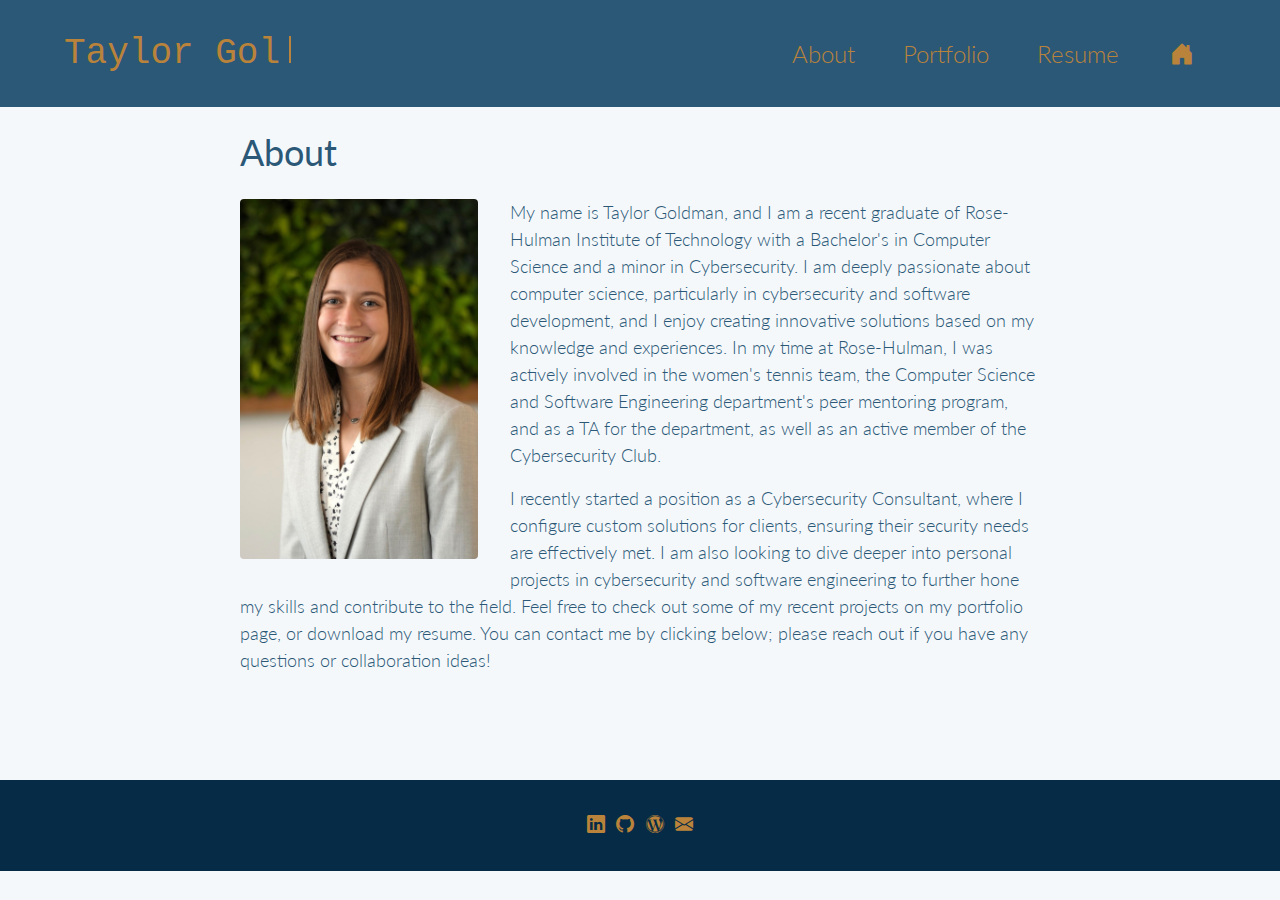
<file: about.html>
<!DOCTYPE html>
<html lang="en">
    <head>
        <meta charset="utf-8" />
        <meta name="viewport" content="width=device-width, initial-scale=1" />
        <title>Taylor Goldman's Portfolio</title>
        <link rel="stylesheet" href="https://cdn.jsdelivr.net/npm/bootstrap@4.0.0/dist/css/bootstrap.min.css" integrity="sha384-Gn5384xqQ1aoWXA+058RXPxPg6fy4IWvTNh0E263XmFcJlSAwiGgFAW/dAiS6JXm" crossorigin="anonymous">
        <link rel="stylesheet" href="styles/bootstrap-material-design.min.css">
        <link rel="stylesheet" href="styles/normalize.css" />
        <link rel="stylesheet" href="styles/main.css" />
        <link rel="apple-touch-icon" sizes="180x180" href="images/apple-touch-icon.png">
        <link rel="icon" type="image/png" sizes="32x32" href="images/favicon-32x32.png">
        <link rel="icon" type="image/png" sizes="16x16" href="images/favicon-16x16.png">
        <link rel="manifest" href="/site.webmanifest">
        <meta name="viewport" content="width=device-width, initial-scale=1, shrink-to-fit=no">
        <link rel="stylesheet" href="https://cdn.jsdelivr.net/npm/bootstrap-icons@1.11.3/font/bootstrap-icons.min.css">
        <link rel="preconnect" href="https://fonts.googleapis.com">
        <link rel="preconnect" href="https://fonts.gstatic.com" crossorigin>
        <link href="https://fonts.googleapis.com/css2?family=Lato:ital,wght@0,100;0,300;0,400;0,700;0,900;1,100;1,300;1,400;1,700;1,900&display=swap" rel="stylesheet">
    </head>
    <body id="about">
        <!-- Your content goes here -->
        <header>
            <a href="index.html" style="text-decoration:none;"><h1 class="name"><span id="typingEffect"></span><span class="cursor"></span></h1></a>
        </header>
        <!-- A grey horizontal navbar that becomes vertical on small screens -->
        <nav class="navbar navbar-expand-sm lato-light">
            <!-- Links -->
            <ul class="navbar-nav justify-content-end">
                <li class="nav-item">
                    <a class="nav-link" href="about.html">About</a>
                </li>
                <li class="nav-item">
                    <a class="nav-link" href="portfolio.html">Portfolio</a>
                </li>
                <li class="nav-item">
                    <a class="nav-link" href="resume.html">Resume</a>
                </li>
                <li class="nav-item">
                    <a class="nav-link" href="index.html"><i class="bi bi-house-door-fill"></i></a>
                </li>
            </ul>
        </nav>
        <main>
            <h1 class="lato-regular">About</h1>
            <div id="about-text" class="lato-light">
                <img src="images/avatar.png" class="rounded float-left img-fluid"/>

                <p class="info">My name is Taylor Goldman, and I am a recent graduate of Rose-Hulman Institute of Technology with a Bachelor's in 
                    Computer Science and a minor in Cybersecurity. I am deeply passionate about computer science, particularly in 
                    cybersecurity and software development, and I enjoy creating innovative solutions based on my knowledge and experiences.
                     In my time at Rose-Hulman, I was actively involved in the women's tennis team, the Computer Science and Software 
                     Engineering department's peer mentoring program, and as a TA for the department, as well as 
                     an active member of the Cybersecurity Club.</p>
                
                <p class="info">I recently started a position as a Cybersecurity Consultant, where I configure custom solutions for clients, 
                    ensuring their security needs are effectively met. I am also looking to dive deeper into personal projects in cybersecurity 
                    and software engineering to further hone my skills and contribute to the field. Feel free to check out some of my recent
                    projects on my portfolio page, or download my resume. You can contact me by clicking below; please reach out
                    if you have any questions or collaboration ideas!</p>
            </div>
        </main>

        <footer>
            <a href="https://www.linkedin.com/in/taylorgoldman8/" target="_blank"><i class="bi bi-linkedin"></i></a>
            <a href="https://github.com/rhit-goldmate" target="_blank"><i class="bi bi-github"></i></a>
            <a href="https://taylorgoldman8.wordpress.com/" target="_blank"><i class="bi bi-wordpress"></i></a>
            <a href="mailto:taylorgoldman8@gmail.com?
            subject = subject text" target="_blank"><i class="bi bi-envelope-fill"></i></a>
        </footer>
        
        <script src="scripts/main.js"></script>
        <script src="https://code.jquery.com/jquery-3.2.1.slim.min.js" integrity="sha384-KJ3o2DKtIkvYIK3UENzmM7KCkRr/rE9/Qpg6aAZGJwFDMVNA/GpGFF93hXpG5KkN" crossorigin="anonymous"></script>
        <script src="https://cdn.jsdelivr.net/npm/popper.js@1.12.9/dist/umd/popper.min.js" integrity="sha384-ApNbgh9B+Y1QKtv3Rn7W3mgPxhU9K/ScQsAP7hUibX39j7fakFPskvXusvfa0b4Q" crossorigin="anonymous"></script>
        <script src="https://cdn.jsdelivr.net/npm/bootstrap@4.0.0/dist/js/bootstrap.min.js" integrity="sha384-JZR6Spejh4U02d8jOt6vLEHfe/JQGiRRSQQxSfFWpi1MquVdAyjUar5+76PVCmYl" crossorigin="anonymous"></script>
    </body>
</html>
</file>
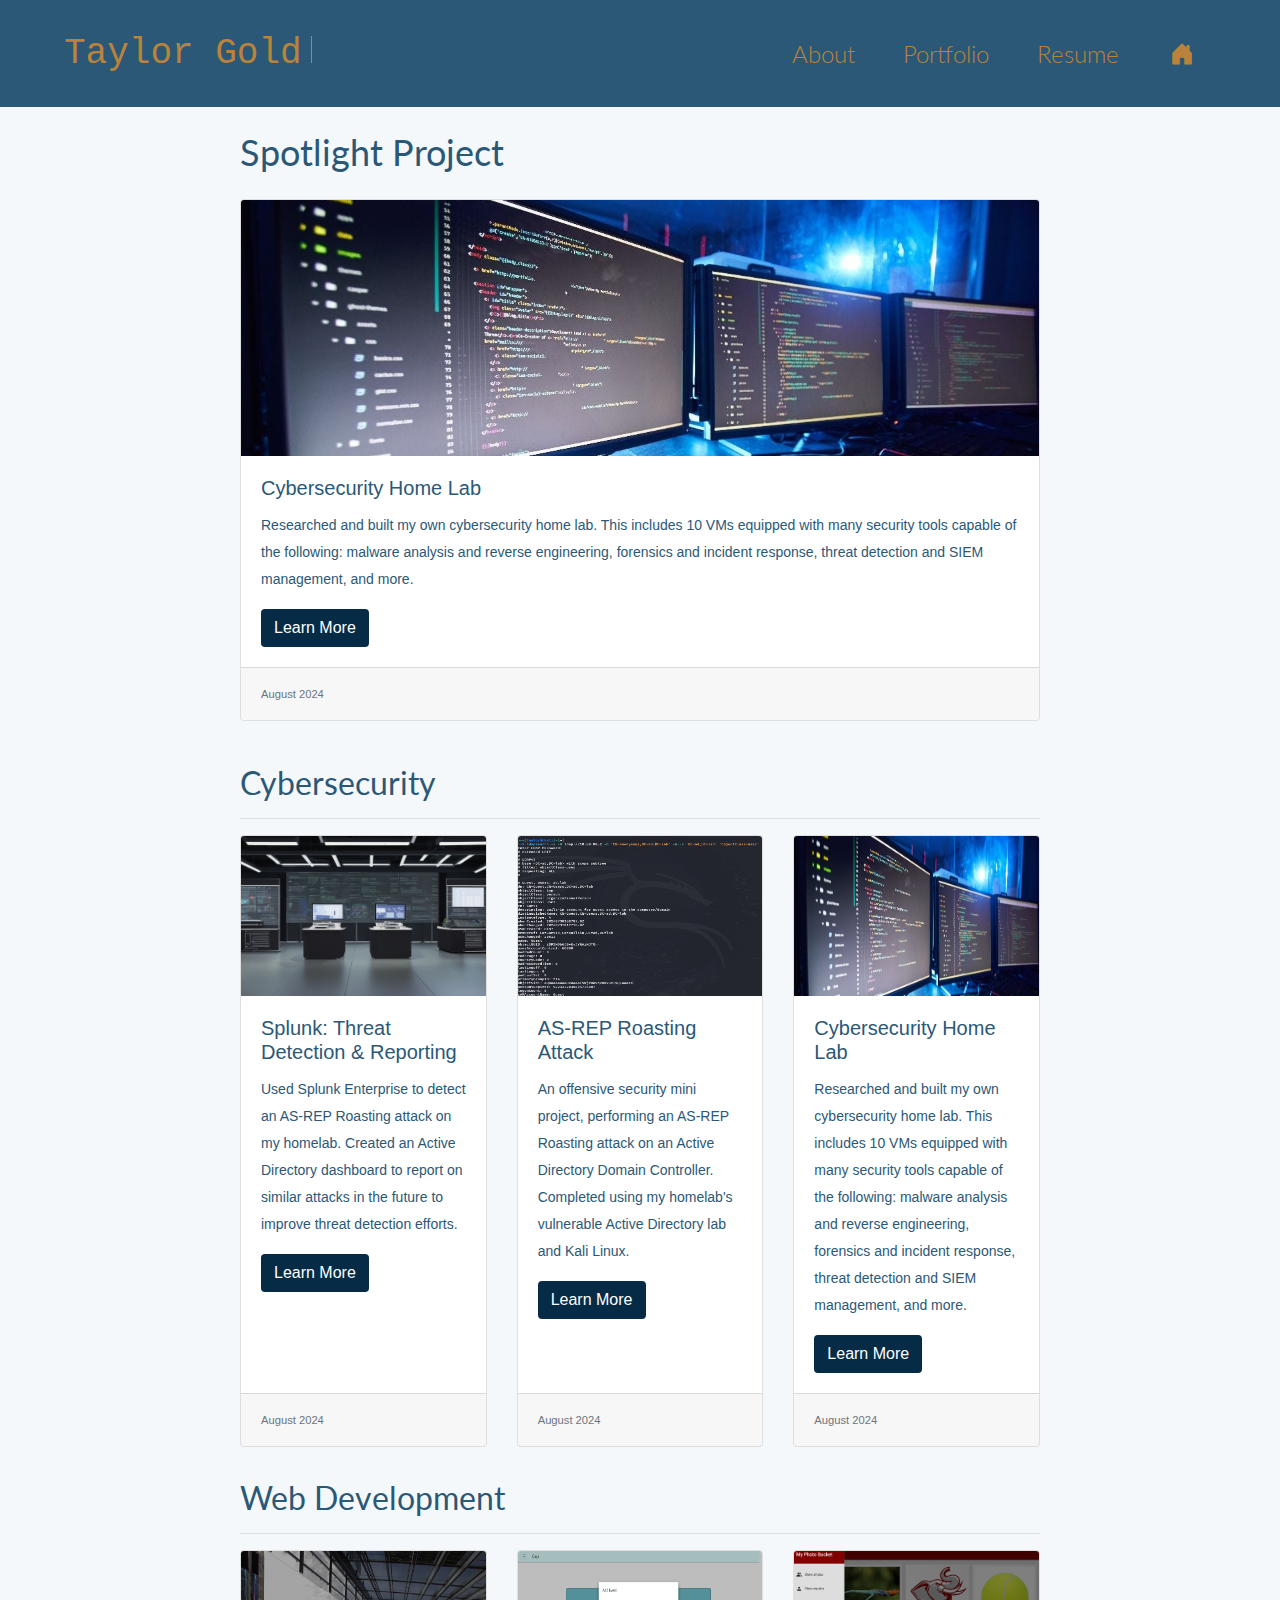
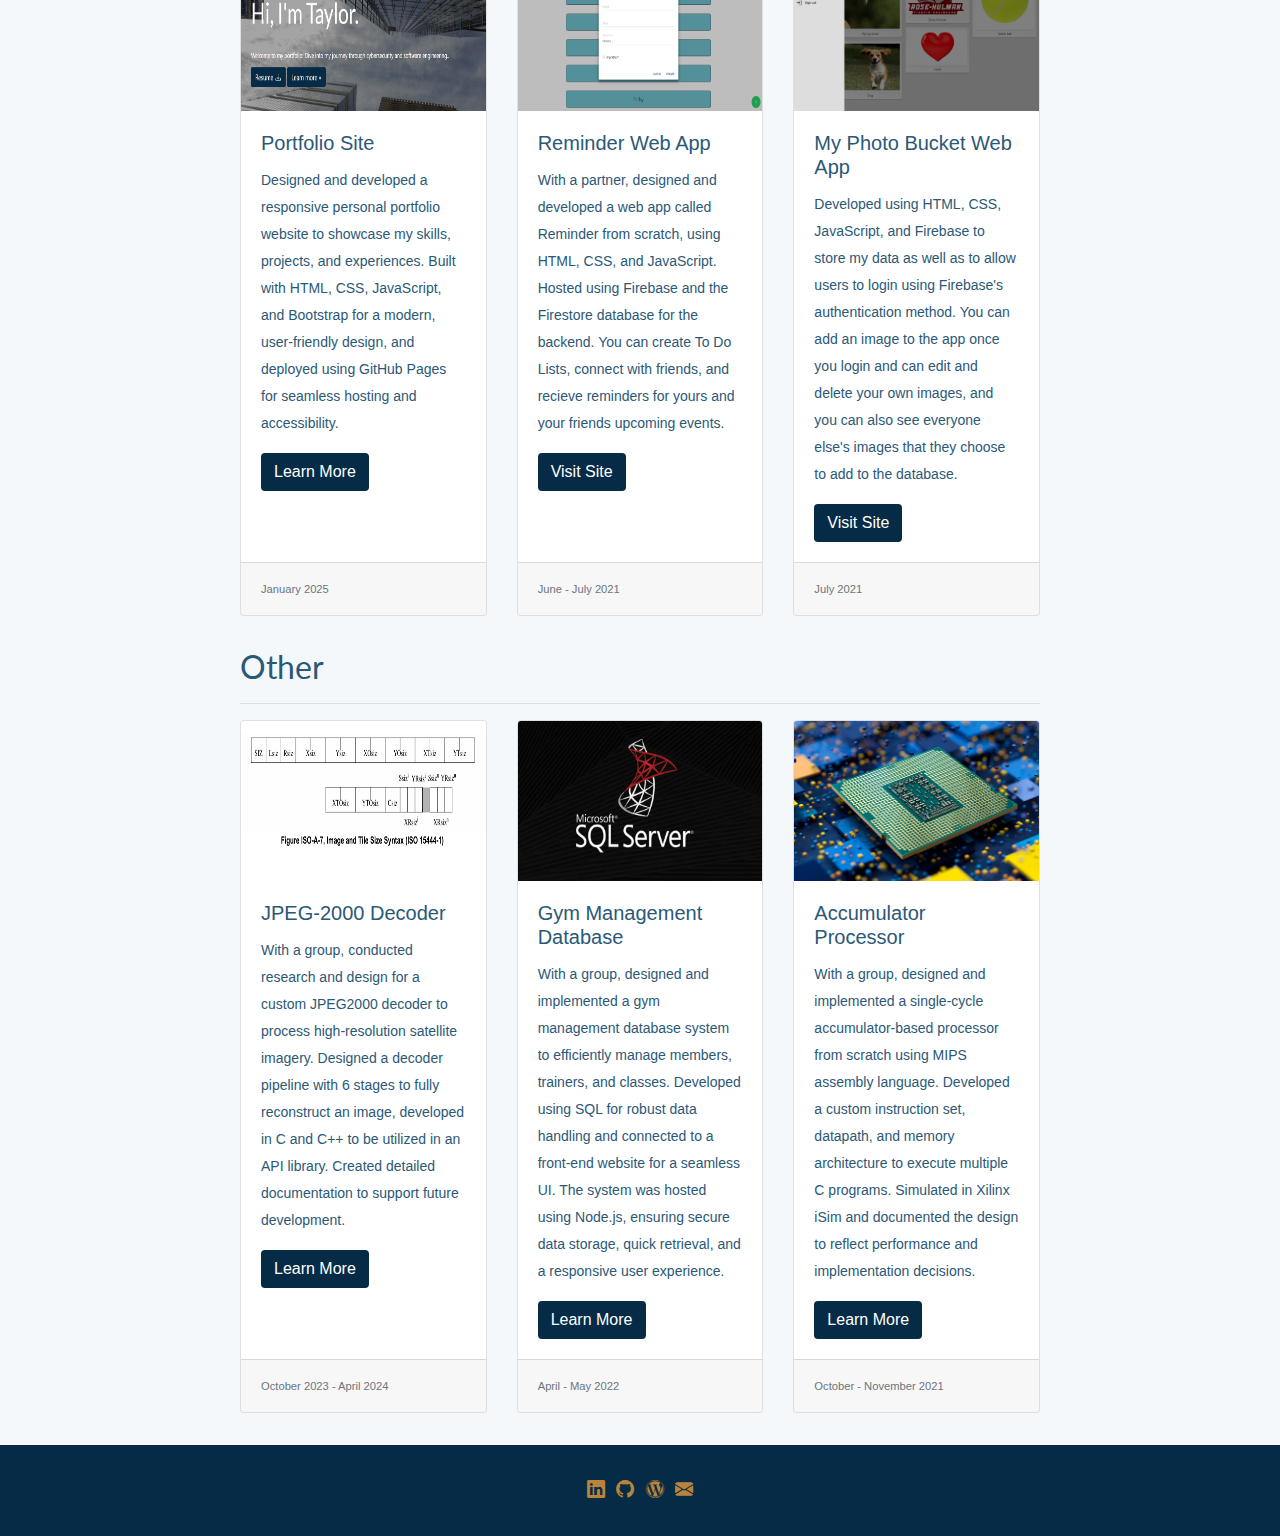
<file: portfolio.html>
<!DOCTYPE html>
<html lang="en">
    <head>
        <meta charset="utf-8" />
        <meta name="viewport" content="width=device-width, initial-scale=1" />
        <title>Taylor Goldman's Portfolio</title>
        <link rel="stylesheet" href="https://cdn.jsdelivr.net/npm/bootstrap@4.0.0/dist/css/bootstrap.min.css" integrity="sha384-Gn5384xqQ1aoWXA+058RXPxPg6fy4IWvTNh0E263XmFcJlSAwiGgFAW/dAiS6JXm" crossorigin="anonymous">
        <link rel="stylesheet" href="styles/bootstrap-material-design.min.css">
        <link rel="stylesheet" href="styles/normalize.css" />
        <link rel="stylesheet" href="styles/main.css" />
        <link rel="apple-touch-icon" sizes="180x180" href="images/apple-touch-icon.png">
        <link rel="icon" type="image/png" sizes="32x32" href="images/favicon-32x32.png">
        <link rel="icon" type="image/png" sizes="16x16" href="images/favicon-16x16.png">
        <link rel="manifest" href="/site.webmanifest">
        <meta name="viewport" content="width=device-width, initial-scale=1, shrink-to-fit=no">
        <link rel="stylesheet" href="https://cdn.jsdelivr.net/npm/bootstrap-icons@1.11.3/font/bootstrap-icons.min.css">
        <link rel="preconnect" href="https://fonts.googleapis.com">
        <link rel="preconnect" href="https://fonts.gstatic.com" crossorigin>
        <link href="https://fonts.googleapis.com/css2?family=Lato:ital,wght@0,100;0,300;0,400;0,700;0,900;1,100;1,300;1,400;1,700;1,900&display=swap" rel="stylesheet">
    </head>
    <body id="portfolio">
        <!-- Your content goes here -->
        <header>
          <a href="index.html" style="text-decoration:none;"><h1 class="name"><span id="typingEffect"></span><span class="cursor"></span></h1></a>
        </header>
        <!-- A grey horizontal navbar that becomes vertical on small screens -->
        <nav class="navbar navbar-expand-sm lato-light">
            <!-- Links -->
            <ul class="navbar-nav justify-content-end">
                <li class="nav-item">
                    <a class="nav-link" href="about.html">About</a>
                </li>
                <li class="nav-item">
                    <a class="nav-link" href="portfolio.html">Portfolio</a>
                </li>
                <li class="nav-item">
                    <a class="nav-link" href="resume.html">Resume</a>
                </li>
                <li class="nav-item">
                    <a class="nav-link" href="index.html"><i class="bi bi-house-door-fill"></i></a>
                </li>
            </ul>
        </nav>
        <main>
            <h1 class="lato-regular">Spotlight Project</h1>
            <div class="card mb-3">
                <img id="spotlight" class="card-img-top" src="images/portfolio/comps.jpg" alt="Card image cap">
                <div class="card-body">
                  <h5 class="card-title">Cybersecurity Home Lab</h5>
                  <p class="card-text">Researched and built my own cybersecurity home lab. This includes 10 VMs equipped with many security tools capable of
                    the following: malware analysis and reverse engineering, forensics and incident response, threat detection and SIEM management, and more. 
                  </p>
                  <button type="button" class="btn" data-toggle="modal" data-target=".homelab-modal">Learn More</button>
                </div>
                <div class="card-footer">
                    <small class="text-muted">August 2024</small>
                </div>
            </div>
            <br>
            <!--CYBERSECURITY-->
            <h2 class="lato-regular">Cybersecurity</h2>
            <hr>
            <div class="card-deck" style="padding-bottom: 2rem;">
                <div class="card" style="width: 18rem;">
                    <img class="card-img-top" src="images/portfolio/splunk-1.png">
                    <div class="card-body">
                      <h5 class="card-title">Splunk: Threat Detection & Reporting</h5>
                      <p class="card-text">Used Splunk Enterprise to detect an AS-REP Roasting attack on my homelab. 
                        Created an Active Directory
                        dashboard to report on similar attacks in the future to improve threat detection efforts.
                      </p>
                      <button type="button" class="btn" data-toggle="modal" data-target=".splunk-modal">Learn More</button>
                    </div>
                    <div class="card-footer">
                        <small class="text-muted">August 2024</small>
                      </div>
                  </div>
                  <div class="card" style="width: 18rem;">
                    <img class="card-img-top" src="images/portfolio/as-rep.png" alt="Card image cap">
                    <div class="card-body">
                      <h5 class="card-title">AS-REP Roasting Attack</h5>
                      <p class="card-text">An offensive security mini project, performing an AS-REP Roasting attack on an
                        Active Directory Domain Controller. Completed using my homelab's vulnerable Active Directory lab and Kali Linux. 
                      </p>
                      <button type="button" class="btn" data-toggle="modal" data-target=".as-rep-modal">Learn More</button>
                    </div>
                    <div class="card-footer">
                        <small class="text-muted">August 2024</small>
                      </div>
                  </div>
                  <div class="card">
                    <img class="card-img-top" src="images/portfolio/comps.jpg" alt="Card image cap">
                    <div class="card-body">
                      <h5 class="card-title">Cybersecurity Home Lab</h5>
                      <p class="card-text">Researched and built my own cybersecurity home lab. This includes 10 VMs equipped with many security tools capable of
                        the following: malware analysis and reverse engineering, forensics and incident response, threat detection and SIEM management, and more. 
                      </p>
                      <button type="button" class="btn" data-toggle="modal" data-target=".homelab-modal">Learn More</button>
                    </div>
                    <div class="card-footer">
                        <small class="text-muted">August 2024</small>
                    </div>
                </div>
              </div>
              <!--WEB DEVELOPMENT-->
              <h2 class="lato-regular">Web Development</h2>
              <hr>
            <div class="card-deck" style="padding-bottom: 2rem;">
                <div class="card" style="width: 18rem;">
                    <img class="card-img-top" src="images/portfolio/portfolio-home.png" alt="Card image cap">
                    <div class="card-body">
                      <h5 class="card-title">Portfolio Site</h5>
                      <p class="card-text">Designed and developed a responsive personal portfolio website to showcase my skills, projects, and experiences. 
                        Built with HTML, CSS, JavaScript, and Bootstrap for a modern, user-friendly design, and deployed using GitHub Pages 
                        for seamless hosting and accessibility. 
                      </p>
                      <button type="button" class="btn" data-toggle="modal" data-target=".portfolio-modal">Learn More</button>
                    </div>
                    <div class="card-footer">
                        <small class="text-muted">January 2025</small>
                      </div>
                  </div>
                <div class="card" style="width: 18rem;">
                    <img class="card-img-top" src="images/portfolio/project2-2.png" alt="Card image cap">
                    <div class="card-body">
                      <h5 class="card-title">Reminder Web App</h5>
                      <p class="card-text">With a partner, designed and developed a web app called Reminder from scratch, using HTML, CSS, and JavaScript.
                        Hosted using Firebase and the Firestore database for the backend. You can create To Do Lists, connect with friends, 
                        and recieve reminders for yours and your friends upcoming events.
                      </p>
                      <a href="https://huy8-reminder-app.web.app/" class="btn" target="_blank">Visit Site</a>
                    </div>
                    <div class="card-footer">
                        <small class="text-muted">June - July 2021</small>
                    </div>
                </div>
                <div class="card" style="width: 18rem;">
                    <img class="card-img-top" src="images/portfolio/project5.png" alt="Card image cap">
                    <div class="card-body">
                      <h5 class="card-title">My Photo Bucket Web App</h5>
                      <p class="card-text">Developed using HTML, CSS, JavaScript, and Firebase to store my data as well as to allow users to login
                        using Firebase's authentication method. You can add an image to the app once you login and can edit and delete 
                        your own images, and you can also see everyone else's images that they choose to add to the database.
                      </p>
                      <a href="https://goldmate-photobucket.web.app/" class="btn" target="_blank">Visit Site</a>
                    </div>
                    <div class="card-footer">
                        <small class="text-muted">July 2021</small>
                    </div>
                  </div>
              </div>

              <!--OTHER-->
              <h2 class="lato-regular">Other</h2>
              <hr>
            <div class="card-deck" style="padding-bottom: 2rem;">
                <div class="card" style="width: 18rem;">
                    <img class="card-img-top" src="images/portfolio/jpeg-cover.png" alt="Card image cap">
                    <div class="card-body">
                      <h5 class="card-title">JPEG-2000 Decoder</h5>
                      <p class="card-text">With a group, conducted research and design for a custom JPEG2000 decoder to process high-resolution satellite imagery. 
                        Designed a decoder pipeline with 6 stages to fully reconstruct an image, developed in C and C++ to be utilized in an API library. 
                        Created detailed documentation to support future development.

                      </p>
                      <button type="button" class="btn" data-toggle="modal" data-target=".jpeg-modal">Learn More</button>
                    </div>
                    <div class="card-footer">
                        <small class="text-muted">October 2023 - April 2024</small>
                      </div>
                  </div>
                <div class="card" style="width: 18rem;">
                    <img class="card-img-top" src="images/portfolio/sql-server.png" alt="Card image cap">
                    <div class="card-body">
                      <h5 class="card-title">Gym Management Database</h5>
                      <p class="card-text">With a group, designed and implemented a gym management database system to efficiently manage members, trainers, 
                        and classes. Developed using SQL for robust data handling and connected to a front-end website for a seamless UI. The system was hosted 
                        using Node.js, ensuring secure data storage, quick retrieval, and a responsive user experience.
                      </p>
                      <button type="button" class="btn" data-toggle="modal" data-target=".db-modal">Learn More</button>
                    </div>
                    <div class="card-footer">
                        <small class="text-muted">April - May 2022</small>
                    </div>
                </div>
                <div class="card" style="width: 18rem;">
                    <img class="card-img-top" src="images/portfolio/processor.png" alt="Card image cap">
                    <div class="card-body">
                      <h5 class="card-title">Accumulator Processor</h5>
                      <p class="card-text">With a group, designed and implemented a single-cycle accumulator-based processor from scratch using 
                        MIPS assembly language. Developed a custom instruction set, datapath, and memory architecture to execute multiple C programs. 
                        Simulated in Xilinx iSim and documented the design to reflect performance and implementation decisions.
                      </p>
                      <button type="button" class="btn" data-toggle="modal" data-target=".acc-modal">Learn More</button>
                    </div>
                    <div class="card-footer">
                        <small class="text-muted">October - November 2021</small>
                    </div>
                  </div>
              </div>

            <!--MODALS-->
            <!--homelab-->
            <div class="modal fade homelab-modal" tabindex="-1" role="dialog">
              <div class="modal-dialog modal-dialog-centered modal-lg">
                  <div class="modal-content">
                      <div class="modal-header">
                          <h5 class="modal-title">Project Overview</h5>
                          <button type="button" class="close" data-dismiss="modal" aria-label="Close">
                              <span aria-hidden="true">&times;</span>
                          </button>
                      </div>
                      <div class="modal-body">
                          <p>Skills Gained:</p>
                          <ul>
                            <li>Network configuration and management</li>
                            <li>Virtualization and environment setup</li>
                            <li>Infrastructure and architecture design</li>
                          </ul>
                          <p>Project Writeup:</p>
                          <ul>
                            <li>Blog post: <a href="https://taylorgoldman8.wordpress.com/2024/08/07/cyber-security-home-lab/" target="_blank">
                              Building a Comprehensive Homelab
                            </a></li>
                            <li>GitHub: <a href="https://github.com/rhit-goldmate/homelab" target="_blank">README.md</a></li>
                          </ul>
                        </div>
                        <div class="modal-body text-center">
                          <img src="images/portfolio/homelab-network-1.png" style="width:80%;">
                        </div>
                      </div>
                  </div>
              </div>
          </div>
          <!--as-rep roasting-->
          <div class="modal fade as-rep-modal" tabindex="-1" role="dialog">
            <div class="modal-dialog modal-dialog-centered modal-lg">
              <div class="modal-content">
                <div class="modal-header">
                  <h5 class="modal-title">Project Overview</h5>
                  <button type="button" class="close" data-dismiss="modal" aria-label="Close">
                      <span aria-hidden="true">&times;</span>
                  </button>
                  </div>
                    <div class="modal-body">
                      <p>Skills Gained:</p>
                      <ul>
                        <li>Active Directory exploitation</li>
                        <li>LDAP querying to enumerate users within an AD domain</li>
                        <li>Password cracking with John The Ripper</li>
                        <li>Kerberos Protocol vulnerability exploitation and research</li>
                        <li>Hands-on penetration testing</li>
                      </ul>
                      <p>Project Writeup:</p>
                      <ul>
                        <li>Blog post: <a href="https://taylorgoldman8.wordpress.com/2024/08/13/how-to-perform-as-rep-roasting-attack-on-ad-lab-in-3-simple-steps/" target="_blank">
                            How to Perform AS-REP Roasting Attack (3 Simple Steps)
                        </a></li>
                      </ul>
                    </div>
                  </div>
                </div>
              </div>
            </div>
          </div>
          <!--splunk-->
          <div class="modal fade splunk-modal" tabindex="-1" role="dialog">
            <div class="modal-dialog modal-dialog-centered modal-lg">
              <div class="modal-content">
                <div class="modal-header">
                  <h5 class="modal-title">Project Overview</h5>
                  <button type="button" class="close" data-dismiss="modal" aria-label="Close">
                      <span aria-hidden="true">&times;</span>
                  </button>
                  </div>
                    <div class="modal-body">
                      <p>Skills Gained:</p>
                      <ul>
                        <li>Threat detection using a SIEM</li>
                        <li>Log analysis and filtering</li>
                        <li>Visualization for threat reporting</li>
                        <li>Splunk Search Processing Language (SPL) querying</li>
                        <li>Active Directory security research</li>
                      </ul>
                      <p>Project Writeup:</p>
                      <ul>
                        <li>Blog post: <a href="https://taylorgoldman8.wordpress.com/2024/08/18/enhance-security-monitoring-with-splunk-as-rep-roasting-detection/" target="_blank">
                            Security Monitoring w/ Splunk: AS-REP Roasting Detection
                        </a></li>
                      </ul>
                    </div>
                    <div class="modal-body text-center">
                      <img src="images/portfolio/splunk.png" style="width:100%;">
                    </div>
                  </div>
                </div>
              </div>
            </div>
          </div>
          <!--portfolio-->
          <div class="modal fade portfolio-modal" tabindex="-1" role="dialog">
            <div class="modal-dialog modal-dialog-centered modal-lg">
              <div class="modal-content">
                <div class="modal-header">
                  <h5 class="modal-title">Project Overview</h5>
                  <button type="button" class="close" data-dismiss="modal" aria-label="Close">
                      <span aria-hidden="true">&times;</span>
                  </button>
                  </div>
                    <div class="modal-body">
                      <p>Skills Gained:</p>
                      <ul>
                        <li>Static website development</li>
                        <li>Effecient web page structure and design</li>
                        <li>Utilizing frameworks to enhance styling consistency and responsiveness</li>
                        <li>Conceptualizing and designing visually appealing layouts</li>
                        <li>Hosting directly from a GitHub repository</li>
                      </ul>
                      <p>Tech Stack:</p>
                      <ul>
                        <li><strong>Frontend Technologies:</strong> HTML, CSS, Bootstrap, JavaScript</li>
                        <li><strong>Hosting and Deployment:</strong> GitHub Pages</li>
                        <li><strong>Version Control:</strong> Git</li>
                      </ul>
                      <p>Source Code:</p>
                      <ul>
                        <li>GitHub Repository: <a href="https://github.com/rhit-goldmate/rhit-goldmate.github.io" target="_blank">rhit-goldmate.github.io</a></li>
                      </ul>
                    </div>
                  </div>
                </div>
              </div>
            </div>
          </div>
          <!--gym database-->
          <div class="modal fade db-modal" tabindex="-1" role="dialog">
            <div class="modal-dialog modal-dialog-centered modal-lg">
                <div class="modal-content">
                    <div class="modal-header">
                        <h5 class="modal-title">Project Overview</h5>
                        <button type="button" class="close" data-dismiss="modal" aria-label="Close">
                            <span aria-hidden="true">&times;</span>
                        </button>
                    </div>
                    <div class="modal-body">
                        <p>Skills Gained:</p>
                        <ul>
                          <li>Database design and management</li>
                          <li>SQL proficiency in writing and optimizing queries for CRUD operations</li>
                          <li>Frontend-backend integration from connecting the database and UI</li>
                        </ul>
                        <p>Project Writeup:</p>
                        <ul>
                          <li>Class Final Report: <a href="files/gym-database-report.pdf" download="Taylor_Goldman_Gym_Database_Report.pdf" target="_blank">
                            Gym Management Database Report</a></li>
                        </ul>
                        <p>Tech Stack:</p>
                        <ul>
                          <li><strong>Database: </strong>SQL (MS SQL Server)</li>
                          <li><strong>Server-Side: </strong>Node.js, Express.js</li>
                          <li><strong>Frontend: </strong>HTML, CSS, JavaScript, Bootstrap</li>
                          <li><strong>Version Control: </strong>Git and GitHub</li>
                        </ul>
                      </div>
                      <div class="modal-body text-center">
                        <img src="images/portfolio/gym-diagram.png" style="width:100%;">
                      </div>
                    </div>
                </div>
            </div>
        </div>
        <!--jpeg 2000-->
        <div class="modal fade jpeg-modal" tabindex="-1" role="dialog">
          <div class="modal-dialog modal-dialog-centered modal-lg">
              <div class="modal-content">
                  <div class="modal-header">
                      <h5 class="modal-title">Project Overview</h5>
                      <button type="button" class="close" data-dismiss="modal" aria-label="Close">
                          <span aria-hidden="true">&times;</span>
                      </button>
                  </div>
                  <div class="modal-body">
                      <p>Skills Gained:</p>
                      <ul>
                        <li>Technical documentation and contributing to research</li>
                        <li>Balance research and practical development</li>
                        <li>Designing efficient image processing pipelines</li>
                      </ul>
                      <p>Project Writeup:</p>
                      <ul>
                        <li>Senior Project Final Report: <a href="files/jpeg-2000-report.pdf" download="Taylor_Goldman_JPEG2000_Report.pdf" target="_blank">
                          JPEG-2000 Documentation</a></li>
                      </ul>
                    </div>
                    <div class="modal-body text-center">
                      <img src="images/portfolio/jpeg2000-design.png" style="width:80%;">
                    </div>
                  </div>
              </div>
          </div>
      </div>
      <!--accumulator processor-->
      <div class="modal fade acc-modal" tabindex="-1" role="dialog">
        <div class="modal-dialog modal-dialog-centered modal-lg">
            <div class="modal-content">
                <div class="modal-header">
                    <h5 class="modal-title">Project Overview</h5>
                    <button type="button" class="close" data-dismiss="modal" aria-label="Close">
                        <span aria-hidden="true">&times;</span>
                    </button>
                </div>
                <div class="modal-body">
                    <p>Skills Gained:</p>
                    <ul>
                      <li>Processor architecture design and implementation</li>
                      <li>Developing and optimizing custom instruction sets</li>
                      <li>Debugging and testing hardware designs</li>
                      <li>Verilog and MIPS assembly language programming</li>
                      <li>Simulation and performance analysis using Xilinx iSim</li>
                    </ul>
                    <p>Project Writeup:</p>
                    <ul>
                      <li>Class Final Report: <a href="files/processor-report.pdf" download="Taylor_Goldman_Processor_Report.pdf" target="_blank">
                        Accumulator Processor Report</a></li>
                    </ul>
                  </div>
                  <div class="modal-body text-center">
                    <img src="images/portfolio/datapath.png" style="width:100%;">
                  </div>
                </div>
            </div>
        </div>
    </div>

        </main>

        <footer>
          <a href="https://www.linkedin.com/in/taylorgoldman8/" target="_blank"><i class="bi bi-linkedin"></i></a>
          <a href="https://github.com/rhit-goldmate" target="_blank"><i class="bi bi-github"></i></a>
          <a href="https://taylorgoldman8.wordpress.com/" target="_blank"><i class="bi bi-wordpress"></i></a>
          <a href="mailto:taylorgoldman8@gmail.com?
          subject = subject text" target="_blank"><i class="bi bi-envelope-fill"></i></a>
      </footer>
        
        <script src="scripts/main.js"></script>
        <script src="https://code.jquery.com/jquery-3.2.1.slim.min.js" integrity="sha384-KJ3o2DKtIkvYIK3UENzmM7KCkRr/rE9/Qpg6aAZGJwFDMVNA/GpGFF93hXpG5KkN" crossorigin="anonymous"></script>
        <script src="https://cdn.jsdelivr.net/npm/popper.js@1.12.9/dist/umd/popper.min.js" integrity="sha384-ApNbgh9B+Y1QKtv3Rn7W3mgPxhU9K/ScQsAP7hUibX39j7fakFPskvXusvfa0b4Q" crossorigin="anonymous"></script>
        <script src="https://cdn.jsdelivr.net/npm/bootstrap@4.0.0/dist/js/bootstrap.min.js" integrity="sha384-JZR6Spejh4U02d8jOt6vLEHfe/JQGiRRSQQxSfFWpi1MquVdAyjUar5+76PVCmYl" crossorigin="anonymous"></script>
    </body>
</html>
</file>
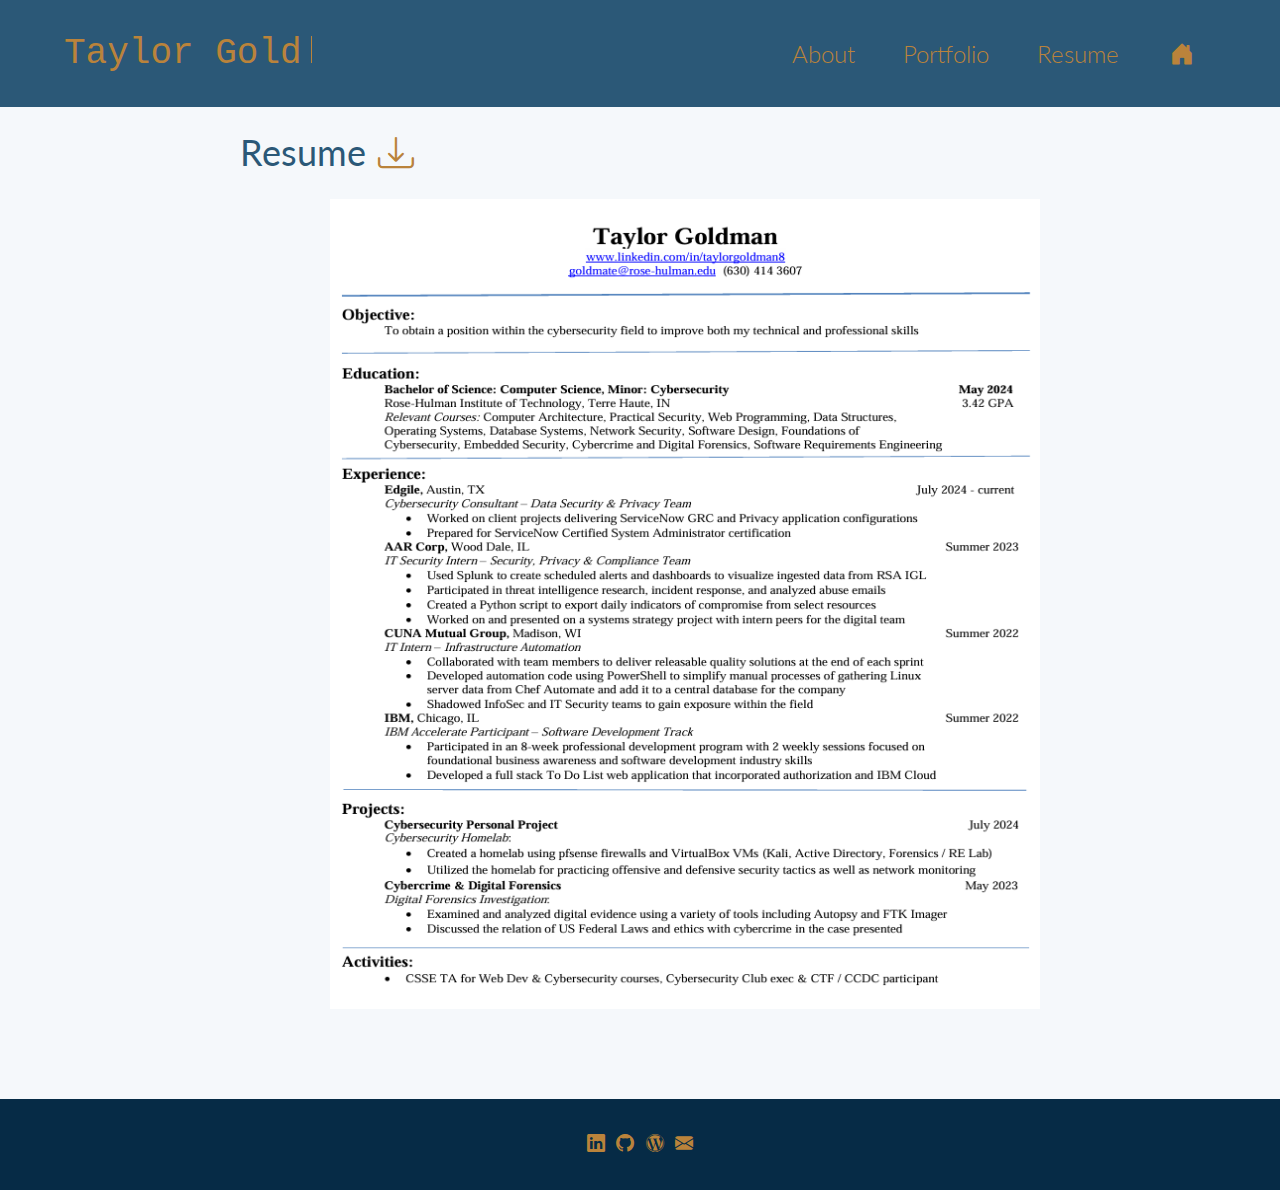
<file: resume.html>
<!DOCTYPE html>
<html lang="en">
    <head>
        <meta charset="utf-8" />
        <meta name="viewport" content="width=device-width, initial-scale=1" />
        <title>Taylor Goldman's Portfolio</title>
        <link rel="stylesheet" href="https://cdn.jsdelivr.net/npm/bootstrap@4.0.0/dist/css/bootstrap.min.css" integrity="sha384-Gn5384xqQ1aoWXA+058RXPxPg6fy4IWvTNh0E263XmFcJlSAwiGgFAW/dAiS6JXm" crossorigin="anonymous">
        <link rel="stylesheet" href="styles/bootstrap-material-design.min.css">
        <link rel="stylesheet" href="styles/normalize.css" />
        <link rel="stylesheet" href="styles/main.css" />
        <link rel="apple-touch-icon" sizes="180x180" href="images/apple-touch-icon.png">
        <link rel="icon" type="image/png" sizes="32x32" href="images/favicon-32x32.png">
        <link rel="icon" type="image/png" sizes="16x16" href="images/favicon-16x16.png">
        <link rel="manifest" href="/site.webmanifest">
        <meta name="viewport" content="width=device-width, initial-scale=1, shrink-to-fit=no">
        <link rel="stylesheet" href="https://cdn.jsdelivr.net/npm/bootstrap-icons@1.11.3/font/bootstrap-icons.min.css">
        <link rel="preconnect" href="https://fonts.googleapis.com">
        <link rel="preconnect" href="https://fonts.gstatic.com" crossorigin>
        <link href="https://fonts.googleapis.com/css2?family=Lato:ital,wght@0,100;0,300;0,400;0,700;0,900;1,100;1,300;1,400;1,700;1,900&display=swap" rel="stylesheet">
    </head>
    <body id="resume">
        <header>
            <a href="index.html" style="text-decoration:none;"><h1 class="name"><span id="typingEffect"></span><span class="cursor"></span></h1></a>
        </header>
        <!-- A grey horizontal navbar that becomes vertical on small screens -->
        <nav class="navbar navbar-expand-sm lato-light">
            <!-- Links -->
            <ul class="navbar-nav justify-content-end">
                <li class="nav-item">
                    <a class="nav-link" href="about.html">About</a>
                </li>
                <li class="nav-item">
                    <a class="nav-link" href="portfolio.html">Portfolio</a>
                </li>
                <li class="nav-item">
                    <a class="nav-link" href="resume.html">Resume</a>
                </li>
                <li class="nav-item">
                    <a class="nav-link" href="index.html"><i class="bi bi-house-door-fill"></i></a>
                </li>
            </ul>
        </nav>
        <main>
            <h1 class="lato-regular">Resume <a href="files/resume.pdf" download="Taylor_Goldman_Resume.pdf">
                <i class="bi bi-download"></i></a>
            </h1>
            <img class="pdf img-fluid" src="images/resume.png"/>         
        </main>

        <footer>
            <a href="https://www.linkedin.com/in/taylorgoldman8/" target="_blank"><i class="bi bi-linkedin"></i></a>
            <a href="https://github.com/rhit-goldmate" target="_blank"><i class="bi bi-github"></i></a>
            <a href="https://taylorgoldman8.wordpress.com/" target="_blank"><i class="bi bi-wordpress"></i></a>
            <a href="mailto:taylorgoldman8@gmail.com?
            subject = subject text" target="_blank"><i class="bi bi-envelope-fill"></i></a>
        </footer>
        
        <script src="scripts/main.js"></script>
        <script src="https://code.jquery.com/jquery-3.2.1.slim.min.js" integrity="sha384-KJ3o2DKtIkvYIK3UENzmM7KCkRr/rE9/Qpg6aAZGJwFDMVNA/GpGFF93hXpG5KkN" crossorigin="anonymous"></script>
        <script src="https://cdn.jsdelivr.net/npm/popper.js@1.12.9/dist/umd/popper.min.js" integrity="sha384-ApNbgh9B+Y1QKtv3Rn7W3mgPxhU9K/ScQsAP7hUibX39j7fakFPskvXusvfa0b4Q" crossorigin="anonymous"></script>
        <script src="https://cdn.jsdelivr.net/npm/bootstrap@4.0.0/dist/js/bootstrap.min.js" integrity="sha384-JZR6Spejh4U02d8jOt6vLEHfe/JQGiRRSQQxSfFWpi1MquVdAyjUar5+76PVCmYl" crossorigin="anonymous"></script>
    </body>
</html>
</file>
<file: styles/main.css>
:root {
    --vertical-space: 2rem;
    --horizontal-space: 3rem;

    --light-color:#7093AC;
    --body-color:#2B5877;
    --dark-color:#062B46;
    --contrast-color:#BA833B;
    --light-bg: #f5f8fb;
}

body {
    font-size: 18px;
    line-height: 1.5em;
    display: grid;
    grid-template-areas: "head nav"
                        "main main"
                        "foot foot";
    grid-template-columns: 3fr 2fr;
    grid-template-rows: auto 2fr auto;
    color: var(--body-color);
    background-color: var(--light-bg);
}

.card-img-top {
    height: 10rem;
}

#spotlight {
    height: fit-content;
}

.modal-body {
    font-family: "Lato", serif;
    font-weight: 300;
    font-style: normal;
    font-size: medium;
    padding: 15px;
}

.modal-body p {
    font-family: "Lato", serif;
    font-weight: 400;
    font-style: normal;
    font-size: medium;
}

.modal-title {
    font-family: "Lato", serif;
    font-weight: 400;
    font-style: normal;
    margin: 0;
    font-size: 18px;
}

.modal-dialog {
    max-width: 550px;
}
  
.modal-content {
border-radius: 10px;
border: none;
box-shadow: 0 5px 10px rgba(0,0,0,0.1); 
}

.modal-header {
    display: flex;
    align-items: center;  
    border-bottom: 1px solid #ddd; 
    padding: 12px 15px;
}

.lato-thin {
    font-family: "Lato", serif;
    font-weight: 100;
    font-style: normal;
  }
  
  .lato-light {
    font-family: "Lato", serif;
    font-weight: 300;
    font-style: normal;
  }
  
  .lato-regular {
    font-family: "Lato", serif;
    font-weight: 400;
    font-style: normal;
  }
  
  .lato-bold {
    font-family: "Lato", serif;
    font-weight: 700;
    font-style: normal;
  }
  
  .lato-black {
    font-family: "Lato", serif;
    font-weight: 900;
    font-style: normal;
  }
  
  .lato-thin-italic {
    font-family: "Lato", serif;
    font-weight: 100;
    font-style: italic;
  }
  
  .lato-light-italic {
    font-family: "Lato", serif;
    font-weight: 300;
    font-style: italic;
  }
  
  .lato-regular-italic {
    font-family: "Lato", serif;
    font-weight: 400;
    font-style: italic;
  }
  
  .lato-bold-italic {
    font-family: "Lato", serif;
    font-weight: 700;
    font-style: italic;
  }
  
  .lato-black-italic {
    font-family: "Lato", serif;
    font-weight: 900;
    font-style: italic;
  }

.bi {
    padding-left: .2rem;
    padding-right: .2rem;
}

@media screen and (min-width: 25em) {
    body {
        grid-template-areas: "head nav"
                            "main main"
                            "foot foot";
        grid-template-rows: auto 2fr auto;
    }
}
@media screen and (max-width: 25em) {
    body {
        font-size: 80%;
    }
    li > a {
        font-size: 60%;
    }
    li {
        display: inline-table;
        padding-right: 0;
    }
}

@media screen and (max-width: 50em) {
    body {
        font-size: 80%;
    }
    li > a {
        font-size: 60%;
    }
    li {
        display: inline-table;
        padding-right: 0;
    }
}

h1 {
    line-height: 1.2em;
    color: var(--body-color);
}

h2 {
    line-height: 1.2em;
    color: var(--body-color);
}

h3 {
    line-height: 1.2em;
    color: var(--body-color);
}

.name {
    color: var(--contrast-color);
    padding-left: 1rem;
    font-family: 'Courier New', 'Courier New', Courier, monospace;
    font-weight: 150;
}

.name:hover {
    color: var(--light-color);
}

header, nav {
    background-color: var(--body-color);
}

.btn {
    background-color: var(--dark-color);
    color: white;
}

.btn:hover {
    color: white;
    background-color: var(--light-color);
}

.nav-link {
    text-decoration: none;
}

.pdf {
    justify-self: center;
    width: 45em;
    height: 50em;
    padding-bottom: 5em;
    padding-left: 5em;
}

a {
    color: var(--contrast-color);
}

a:hover {
    color: var(--light-color);
}

footer > a {
    color: var(--contrast-color);
}

footer > a:hover {
    color: var(--light-color);
}

footer {
    color: var(--contrast-color);
    background-color: var(--dark-color);
}

body#about img {
    height: 20em;
    margin-right: 2rem;
    margin-bottom: 0.5rem;
}

.jumbotron {
    margin-top:2rem;
    border-radius:10px;
    background: 
        url('../images/city-bg.png') 
        no-repeat;
    background-size: cover;
    color:white !important;
    height:fit-content;
}

#about-text {
    padding-bottom: 5em;
}

p {
    max-width: 60em;
}

body > * {
    padding-left: var(--horizontal-space);
    padding-right: var(--horizontal-space);
}

body > header {
    grid-area: head;
}

body > footer {
    grid-area: foot;
}

body > nav {
    grid-area: nav;
    padding-top: 1.25rem;
}

body > nav ul {
    list-style-type: none;
    padding: 0;
}

body > nav ul li {
    display: inline;
    padding-right: 2rem;
    font-size: 1.5rem;
}

body > main {
    grid-area: main;
    max-width: 70%;
    margin-left: 15%;
    margin-right: 15%;
}

body > footer {
    grid-area: foot;
}

header, footer {
    padding-top: var(--vertical-space);
    padding-bottom: var(--vertical-space);
}
header h1, footer h1 {
    margin: 0;
}

body#portfolio ul#portfolioItems {
    display: flex;
    flex-wrap: wrap;
    flex: 1;
    list-style-type: none;
    padding: 0;
}

@media screen and (min-width: 25em) {
    body#portfolio ul#portfolioItems li {
        flex-basis: 48%;
        padding-right: 2%
    }
}

body#portfolio ul#portfolioItems li img {
    max-width: 100%;
}

footer, nav {
    text-align: center;
}

.cursor {
    display: inline-block;
    width: 0.05em;
    height: 0.75em;
    background-color: var(--contrast-color);
    margin-left: 0.25em;
    animation: blink .6s linear infinite alternate;
}

@keyframes blink {
    0% {opacity: 1;}
    40% {opacity: 1;}
    60% {opacity: 0;}
    100% {opacity: 0;}
}

.date {
    color: var(--light-color);
    line-height: 0.25em !important;
}
</file>
